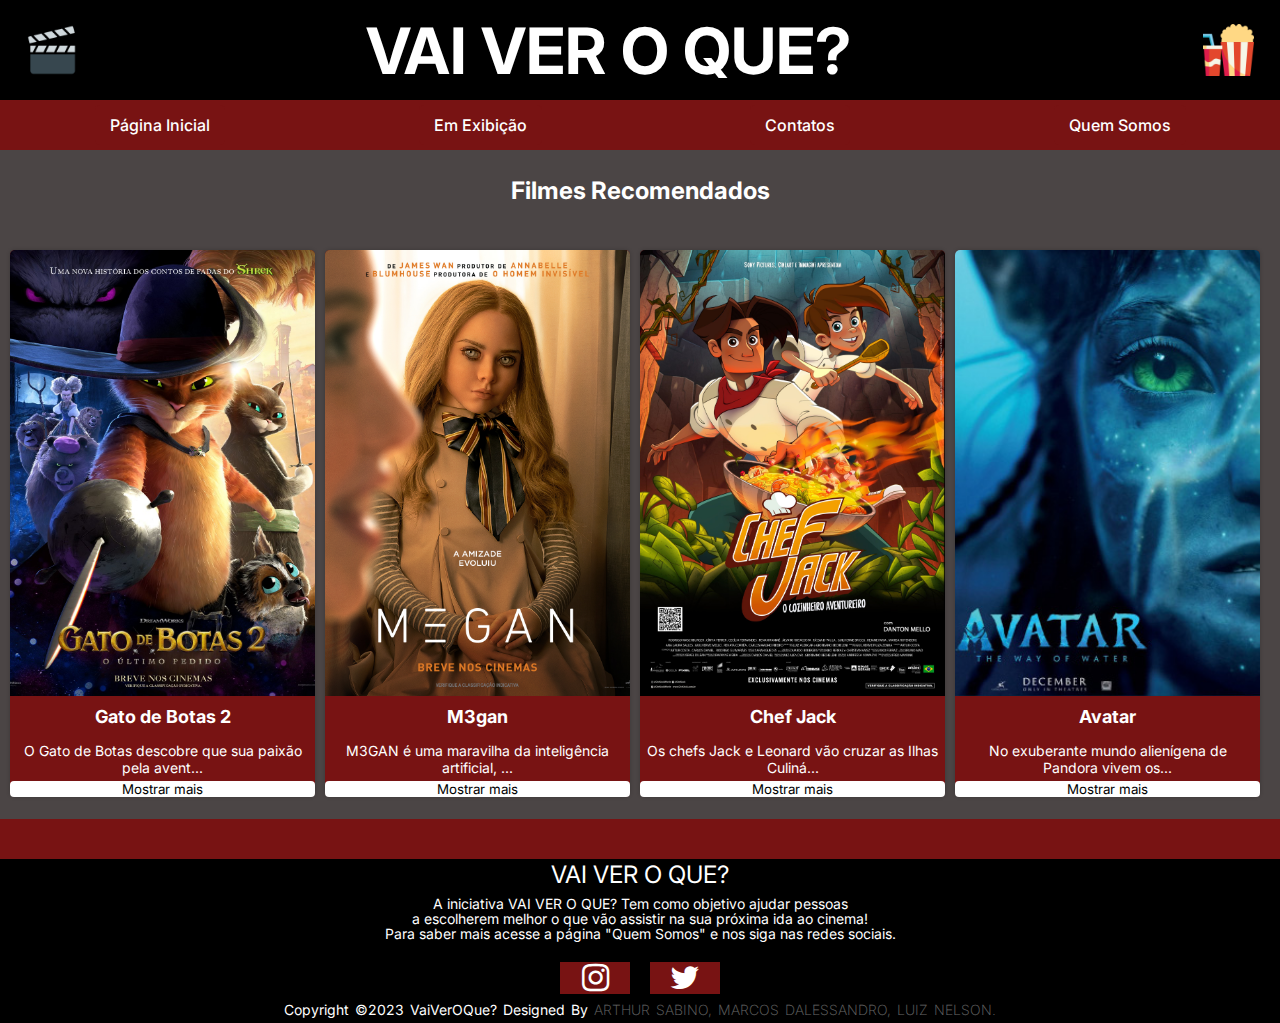
<file: Pages/index.html>
<!DOCTYPE html>
<html lang="pt-br">
<head>
    <link rel="stylesheet" href="../Style/index.css">
    <link rel="stylesheet" href="https://stackpath.bootstrapcdn.com/font-awesome/4.7.0/css/font-awesome.min.css">
    <meta charset="UTF-8">
    <meta http-equiv="X-UA-Compatible" content="IE=edge">
    <meta name="viewport" content="width=device-width, initial-scale=1.0">
    <title>Index</title>
</head>
<body>

    <header>
        <img src="../Images/1243879.png">
        <h1>VAI VER O QUE?</h1>
        <img src="../Images/popcorn.png">
    </header>
    <nav>
        <ul class="links_navegacao">                
            <li><a href="./index.html"> Página Inicial </a></li>
            <li><a href="./Em_exibicao.html"> Em Exibição </a></li>
            <li><a href="./Contatos.html"> Contatos </a></li>
            <li><a href="./Quem_Somos.html"> Quem Somos </a></li>
        </ul>
    </nav>
    
    <main>
        <div class="movie-list">
            <h2>Filmes Recomendados </h2>
            <ul id="movies-list"></ul>
        </div>
    </main>

    <footer>
        <div class="rodape">
            <h3>VAI VER O QUE?</h3>
            <p>A iniciativa VAI VER O QUE? Tem como objetivo ajudar pessoas <br> a escolherem 
                melhor o que vão assistir na sua próxima ida ao cinema! <br> 
                Para saber mais acesse a página "Quem Somos" e nos siga nas redes sociais.</p>
            <ul class="sociais">
                <li><a href="#"><i class="fa fa-instagram"></i></a></li>
                <li><a href="#"><i class="fa fa-twitter"></i></a></li>
            </ul>
        </div>
        <div class="bottom-rodape">
            <p>copyright &copy;2023 VaiVerOQue? designed by <span>Arthur Sabino, Marcos Dalessandro, Luiz Nelson.</span></p>
        </div>
    </footer>

    <script src="../Scritps/catalogo.js"></script>
</body>

</html>
</file>
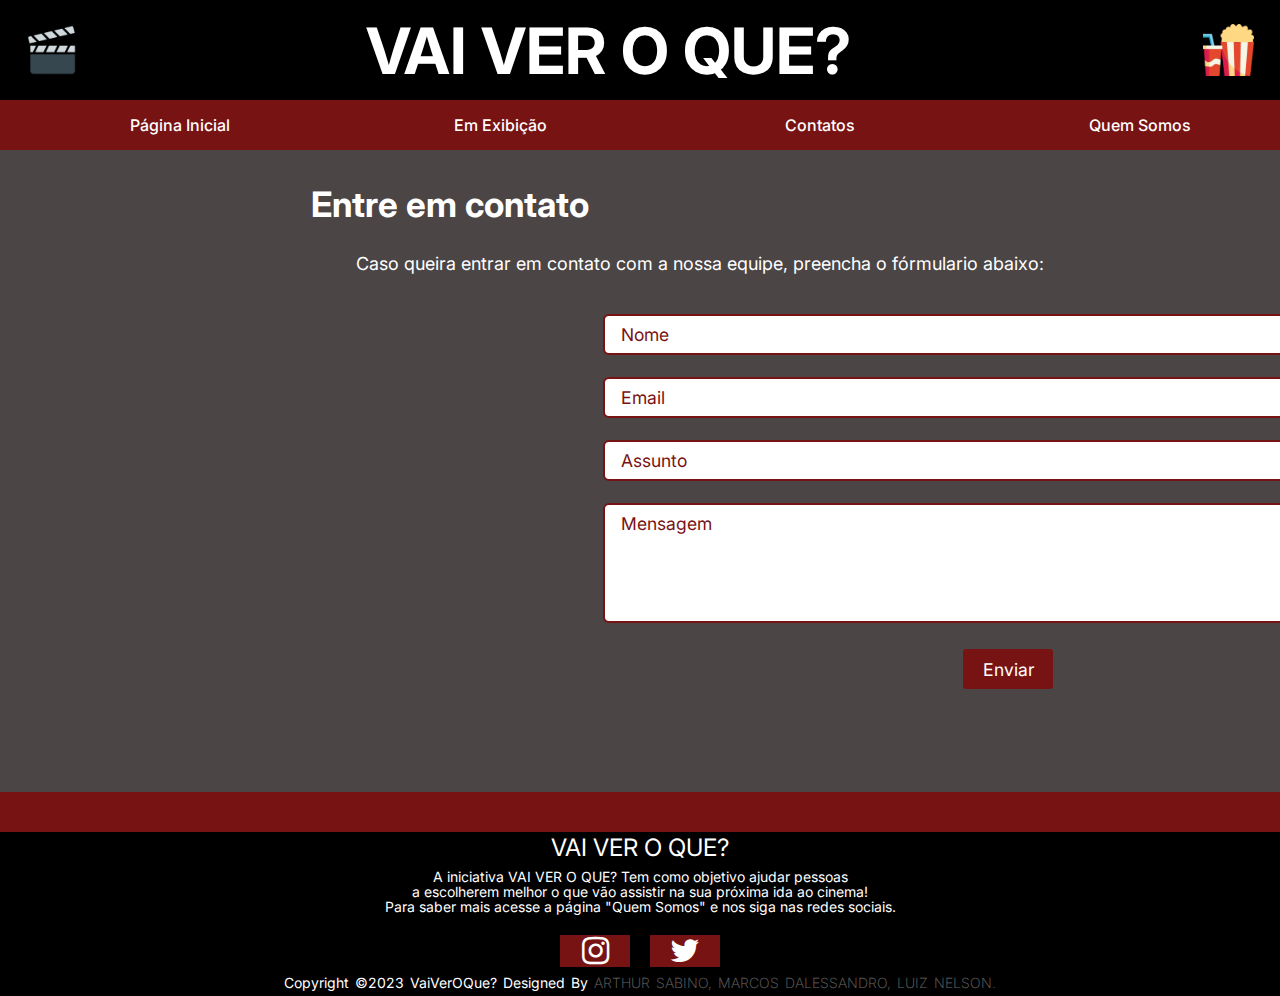
<file: Pages/Contatos.html>
<!DOCTYPE html>
<html lang="pt-br">
<head>
    <link rel="stylesheet" href="../Style/Contatos.css">
    <link rel="stylesheet" href="https://stackpath.bootstrapcdn.com/font-awesome/4.7.0/css/font-awesome.min.css">
    <meta charset="UTF-8">
    <meta http-equiv="X-UA-Compatible" content="IE=edge">
    <meta name="viewport" content="width=device-width, initial-scale=1.0">
    <title>Contatos</title>
</head>
<body>
    <header>
        <img src="../Images/1243879.png">
        <h1>VAI VER O QUE?</h1>
        <img src="../Images/popcorn.png">
    </header>
    <nav>
        <ul class="links_navegacao">                
            <li><a href="./index.html"> Página Inicial </a></li>
            <li><a href="./Em_exibicao.html"> Em Exibição </a></li>
            <li><a href="./Contatos.html"> Contatos </a></li>
            <li><a href="./Quem_Somos.html"> Quem Somos </a></li>
        </ul>
    </nav>

    <div class="center">
        <div class="contact">
                <h2>Entre em contato</h2>
                <p>Caso queira entrar em contato com a nossa equipe, preencha o fórmulario abaixo:</p>
                <input type="text" class="field" placeholder="Nome" required>
                <input type="email" class="field" placeholder="Email" required>
                <input type="assunto" class="field" placeholder="Assunto" required>
                <textarea placeholder="Mensagem" class="field" required></textarea>
                <button class = "botao" type="submit">Enviar</button>
        </div>
    </div>
    

    <footer>
        <div class="rodape">
            <h3>VAI VER O QUE?</h3>
            <p>A iniciativa VAI VER O QUE? Tem como objetivo ajudar pessoas <br> a escolherem 
                melhor o que vão assistir na sua próxima ida ao cinema! <br> 
                Para saber mais acesse a página "Quem Somos" e nos siga nas redes sociais.</p>
            <ul class="sociais">
                <li><a href="#"><i class="fa fa-instagram"></i></a></li>
                <li><a href="#"><i class="fa fa-twitter"></i></a></li>
            </ul>
        </div>
        <div class="bottom-rodape">
            <p>copyright &copy;2023 VaiVerOQue? designed by <span>Arthur Sabino, Marcos Dalessandro, Luiz Nelson.</span></p>
        </div>
    </footer>
</body>
</html>
</file>
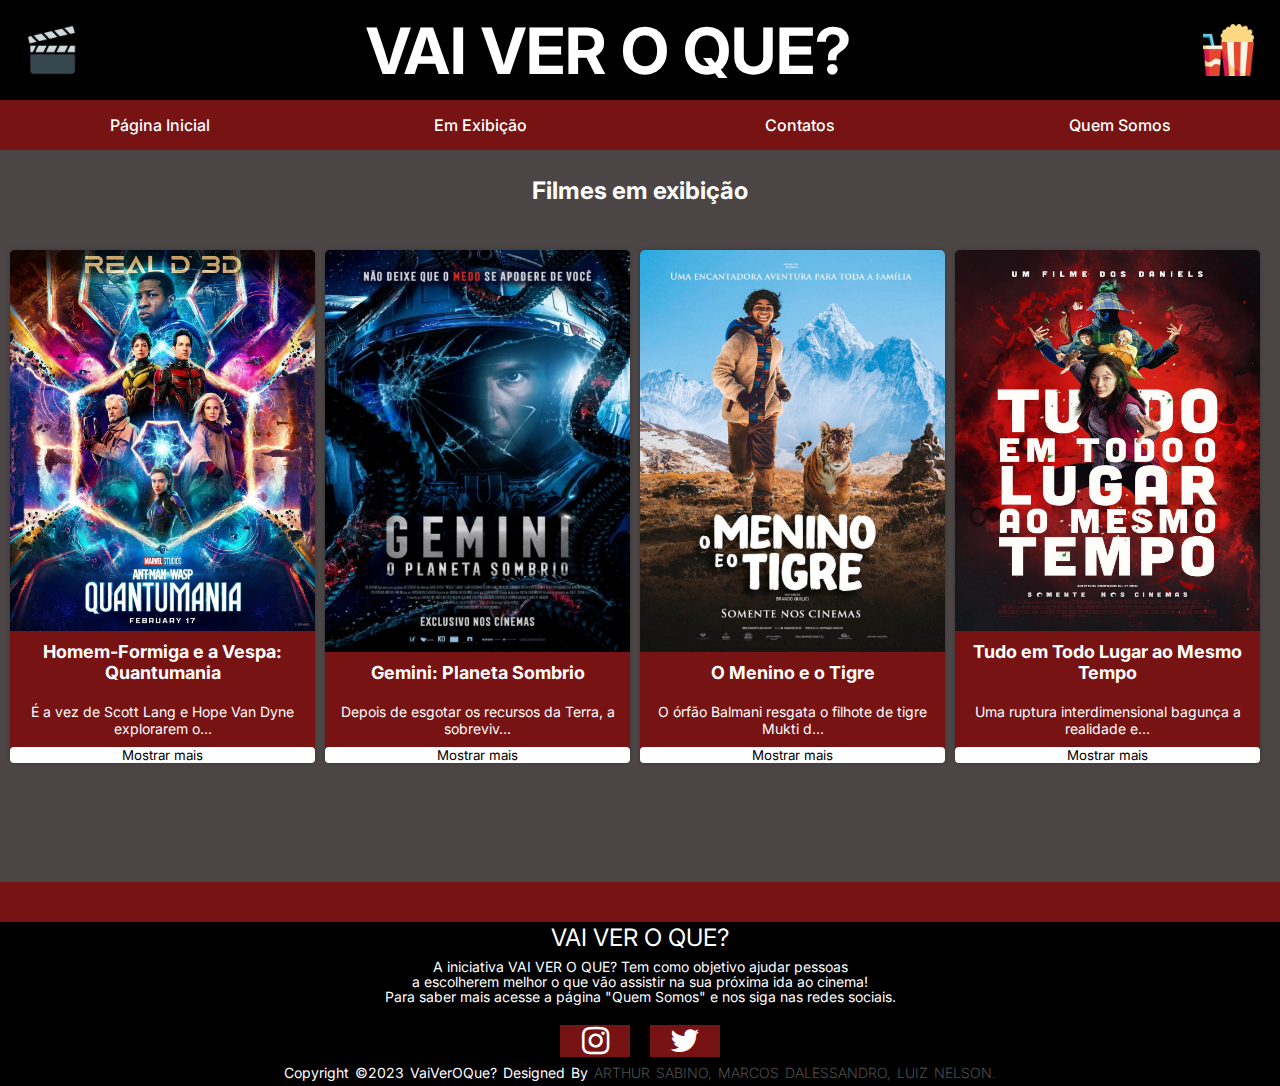
<file: Pages/Em_exibicao.html>
<!DOCTYPE html>
<html lang="pt-br">
<head>
    <link rel="stylesheet" href="../Style/Em_exibicao.css">
    <link rel="stylesheet" href="https://stackpath.bootstrapcdn.com/font-awesome/4.7.0/css/font-awesome.min.css">
    <meta charset="UTF-8">
    <meta http-equiv="X-UA-Compatible" content="IE=edge">
    <meta name="viewport" content="width=device-width, initial-scale=1.0">
    <title>Em Exibição</title>
</head>
<body>
    <header>
        <img src="../Images/1243879.png">
        <h1>VAI VER O QUE?</h1>
        <img src="../Images/popcorn.png">
    </header>
    <nav>
        <ul class="links_navegacao">                
            <li><a href="./index.html"> Página Inicial </a></li>
            <li><a href="./Em_exibicao.html"> Em Exibição </a></li>
            <li><a href="./Contatos.html"> Contatos </a></li>
            <li><a href="./Quem_Somos.html"> Quem Somos </a></li>
        </ul>
    </nav>

    <main>
        <div class="movie-list">
            <h2>Filmes em exibição</h2>
            <ul id="movies-list"></ul>
        </div>
    </main>

    <footer>
        <div class="rodape">
            <h3>VAI VER O QUE?</h3>
            <p>A iniciativa VAI VER O QUE? Tem como objetivo ajudar pessoas <br> a escolherem 
                melhor o que vão assistir na sua próxima ida ao cinema! <br> 
                Para saber mais acesse a página "Quem Somos" e nos siga nas redes sociais.</p>
            <ul class="sociais">
                <li><a href="#"><i class="fa fa-instagram"></i></a></li>
                <li><a href="#"><i class="fa fa-twitter"></i></a></li>
            </ul>
        </div>
        <div class="bottom-rodape">
            <p>copyright &copy;2023 VaiVerOQue? designed by <span>Arthur Sabino, Marcos Dalessandro, Luiz Nelson.</span></p>
        </div>
    </footer>
    <script src="../Scritps/em_exibicao.js"></script>
</body>
</html>
</file>
<file: Style/index.css>
@import url('https://fonts.googleapis.com/css?family=Inter');

* {
    box-sizing: border-box;
    background-color: black;
    margin: 0;
    padding: 0;
    font-family: "Inter", sans-serif;
    width: 100%;
    flex-direction: row;
}

html{
    height: 100%;
    margin: 0;
    width: 100%;
}

header {
    display: flex;
    align-items: center;   
    justify-content: space-between;
    height: 100px;  
}
  
header h1 {
    padding-right: 5%;
}

header img {
    width: 4vw;
    height: 4vw;
    margin-left: 2vw;
    margin-right: 2vw;
}

footer{ 
    position: relative;
    bottom: 0;
}

body {
    text-align: center;
    width: 100%;
    height: 100%;
    margin: 0;
    background-color: #4B4545;
    padding: 0;
}

main { 
    margin: 0;
    padding: 0;
    margin-bottom: -200px;
}

h1{
    color: white;
    font-size: 4rem;
    margin: 5% 0;
}

h2{
    color: white;
    background-color: #4B4545;
    font-size: 2rem;
    margin: 0;
    padding: 2%;
}

.movie-description {
    max-height: 80px;
}
  
.show-more-button {
    background-color: #ffffff;
    color: black;
    border: none;
    border-radius: 4px;
    padding: 0;
    cursor: pointer;
}
  
.movie-list {
    margin-bottom: 0;
    background-color: #4B4545;
    overflow-x: hidden;
    width: 100%;
  }
  
.movie-list h2 {
    font-size: 24px;
    margin-bottom: 10px;
}

.movie-list li {
    flex-basis: calc(25% - 10px);
    margin-right: 10px;
    margin-bottom: 20px;
    background-color: #781313;
    border-radius: 5px;
    height: auto;
    box-shadow: 0px 0px 4px rgba(0, 0, 0, 0.2);
    transition: transform 0.2s ease-in-out;
    display: flex;
    flex-direction: column;
    align-items: center;
    width: calc(25% - 10px);
}

.movie-list li:hover{
    background-color: #4B4545;
    transform: translateY(-5px);
    box-shadow: 10px 5px 10px rgba(0, 0, 0, 0.3);
    color: white;
    border:solid 1px #781313;
}

.movie-list li:hover h3,
.movie-list li:hover p{
  background-color: #4B4545;
}

.movie-list li:hover .show-more-button {
    background-color: #781313;
    color: white;
}

.movie-list li img {
    border-radius: 5px 5px 0 0;
    width: 100%;
    height: 100%;
    object-fit: cover;
}

.movie-list li h3 {
    background-color: #781313;
    color: #fff;
    margin: 0;
    font-size: 18px;
    padding: 10px;
    width: 100%;
    text-align: center;
    transition: background-color 0.2s ease-in-out;
}

.movie-list li p {
    background-color: #781313;
    color: #fff;
    font-size: 14px;
    margin-bottom: 0px;
    padding: 5px;
    width: 100%;
    text-align: center;
    transition: background-color 0.2s ease-in-out;
}

.movie-list ul{
    background-color: #4B4545;
    height: max-content;
    display: flex;
    flex-wrap: nowrap;
    padding: 10px;
}


.links_navegacao {
    list-style: none;
    background-color: #781313;
    height: 50px;
    display: flex;
    justify-content: center;
    align-items: center;   
}


.links_navegacao li{
    display: inline-block;
    background-color: #781313;
    padding-right: 10px;
    padding-left: 10px;
    padding: 0px 20px;
}

.links_navegacao li a{
    background-color: #781313;
    font-weight: 500;
    font-size: 16px;
    border-radius: 5px;
    color: white;
    text-decoration: none;
    padding: 10px 15px;
}

.links_navegacao li a:hover{
    background-color: black;
    text-decoration: none;
    border-radius: 5px;
    transition: all 0.3s ease 0s;
}


footer{
    overflow-x: hidden;  
    position: relative;
    display:relative;
    bottom: -12rem;
    left: 0rem;
    right: 0rem;
    max-height: 100%;
    max-width: 100%;
    background: #781313;
    padding-top: 40px;
    color: white;
    margin-top: -130px;
}

.rodape{
    display: flex;
    flex-direction: row;
    align-items: center;
    justify-content: center;
    flex-direction: column;
    text-align: center;
}

.rodape h3{
    font-size: 1.5rem;
    font-weight: 400;
    text-transform: capitalize;
    line-height: 2rem;
}

.rodape p{
    max-width: 1200px;
    margin: 5px auto;
    line-height: 15px;
    font-size: 14px;
}

.sociais{
    list-style: none;
    max-width: 180px;
    display: flex;
    align-items: center;
    justify-content: center;
    margin: 1rem 0 0.1rem 0;
}
.sociais li{
    margin:0 10px;
}
.sociais a{
    text-decoration: none;
    color: #fff;
}

.sociais a i{
    font-size: 2rem;
    transition: color .4s ease;
    background-color: #781313;
}

.sociais a:hover i{
    color: black;
}

.bottom-rodape{
    width: 100vw;
    padding: 5px 0;
    text-align: center;
}
.bottom-rodape p{
    font-size: 14px;
    word-spacing: 2px;
    text-transform: capitalize;
}
.bottom-rodape span{
    text-transform: uppercase;
    opacity: .4;
    font-weight: 200;
}

@media only screen and (max-width: 1083px) {
    .links_navegacao {
        height: 80px;
    }

    .links_navegacao li a {
        font-size: 20px;
        text-align: justify;
        padding: 0;
    }    
}

@media only screen and (max-width: 768px) {
    .links_navegacao {
        height: 80px;
    }

    .links_navegacao li a {
        font-size: 15px;
        text-align: justify;
        padding: 0;
    }

    .movie-list li {
        flex-basis: calc(50% - 10px);
        width: calc(50% - 10px);
        margin-right: 10px;
    }
    footer{
        bottom: -270px;
    }

}

@media only screen and (max-width: 623px) {
    header {
        flex-direction: row;
        height: auto;
        padding: 10px;
      }
      
      header h1 {
        font-size: 20px;
        padding-right: 0;
        margin-right: 10px;
      }
      
      header img {
        width: 50px;
        height: 50px;
        margin: 0 10px;
      }

}

@media only screen and (max-width: 425px) {

    header h1{
        font-size: 25px;
        
    }
    header img {
        width: 7vw;
        height: 7vw;
        margin-left: 2vw;
        margin-right: 5vw;
    }
    
    .links_navegacao li a {
        font-size: 9px;
    }
    .movie-list h2{
        font-size: 30px;
        text-align: center;
    }
    .movie-list {
        display: block;
        padding: 10px;
    }
    
    .movie-list li img{
        height: 200px;
    }
    .movie-list li{
        display:flex;
        flex-wrap: wrap;
        flex-direction:column;
        flex-wrap: wrap;
    }
    footer{
        margin-top: 0;
    };
}   

@media only screen and (min-height: 1024px) {
    footer{
        margin-top: 160px;
    }
}
</file>
<file: Style/Contatos.css>
@import url('https://fonts.googleapis.com/css?family=Inter');

* {
    box-sizing: border-box;
    background-color: black;
    margin: 0;
    padding: 0;
    font-family: "Inter", sans-serif;
    width: 100%;
    flex-direction: row;
}

html{
    height: 100%;
    margin: 0;
    width: 100%;
}

header {
    display: flex;
    align-items: center;   
    justify-content: space-between;
    height: 100px;  
}
  
header h1 {
    padding-right: 5%;
}

header img {
    width: 4vw;
    height: 4vw;
    margin-left: 2vw;
    margin-right: 2vw;
}

footer{ 
    position: relative;
    bottom: 0;
}

body {
    text-align: center;
    width: 100%;
    height: 100%;
    margin: 0;
    background-color: #4B4545;
    padding: 0;
}

main { 
    margin: 0;
    padding: 0;
    margin-bottom: -200px;
}

h1{
    color: white;
    font-size: 4rem;
    margin-right: 0;
}

h2{
    color: white;
    background-color: #4B4545;
    font-size: 2rem;
    margin: 0;
    padding: 2%;
}

.links_navegacao {
    list-style: none;
    background-color: #781313;
    height: 50px;
    display: flex;
    justify-content: center;
    align-items: center;   
}


.links_navegacao li{
    display: inline-block;
    background-color: #781313;
    padding-right: 10px;
    padding-left: 50px;
}

.links_navegacao li a{
    background-color: #781313;
    font-weight: 500;
    font-size: 16px;
    border-radius: 5px;
    color: white;
    text-decoration: none;
    padding: 10px 15px;
}

.links_navegacao li a:hover{
    color: white;
    background-color: black;
    text-decoration: none;
    border-radius: 5px;
    transition: all 0.3s ease 0s;
}

.center{
    background-color:#4B4545;
    height: 550px;
    text-align: center;
    padding-top: 75px;
}
.center p{
    color: white;
    background-color: #4B4545;
    font-size: 18px;
    text-align: center;
    margin-bottom: 40px;
}
/* Fórmulario */

.contact{
	max-width: 900px;
	justify-content: center;
	align-items: center;
	text-align: center;
	background-color: #4B4545;
}

.contact h2{
    margin-bottom: 10px;
    margin-top: -60px;
    font-size: 35px;
    color: white;
    background-color: #4B4545;
}

.contact p {
    margin-left: 250px;
    color: white;
}

::placeholder {
    color: #781313;
}

.field{
    width: 700px;
    border: 2px solid #781313;
    background-color: white;
    padding: 0.5rem 1rem;
    margin-left: 67%;
    font-size: 1.1rem;
    margin-bottom: 22px;
    border-radius: 6px;
    color: black;
    transition: background-color 0.3s ease, box-shadow 0.3s ease;
}

.field:focus-within {
    border-color: #4CAF50;
    box-shadow: 0 0 5px rgba(76, 175, 80, 0.5);
}

.field:hover {
    background-color: rgba(67, 67, 67, 0.1);
    transition: background-color 0.3s ease;
    box-shadow: 0 0 5px rgba(0, 0, 0, 0.5);
    transform: scale(1.05);
}  

textarea{
    min-height: 120px;
    resize: vertical;
    border: 2px solid #781313;
    background-color: #4B4545;
    transition: background-color 0.3s ease, box-shadow 0.3s ease;
}

textarea:focus {
    border-color: #4CAF50;
    box-shadow: 0 0 5px rgba(76, 175, 80, 0.5);
    color: black;
}

.botao{
	width: 90px;
    height: 40px;
    margin-left: 107%;
	background-color: #781313;
    border: none;
    border-radius: 3px;
	color: #fff;
	cursor: pointer;
	transition: background-color 0.4s ease, border-color 0.4s ease, color 0.4s ease;
    font-size: 1.1rem;
}

button:hover{
    color: white;
    background-color: black;
    text-decoration: none;
    border-radius: 5px;
    transition: all 0.3s ease 0s;
}

/* Rodapé */
footer{
    overflow-x: hidden;  
    position: relative;
    display:relative;
    bottom: -12rem;
    left: 0rem;
    right: 0rem;
    max-height: 100%;
    max-width: 100%;
    background: #781313;
    padding-top: 40px;
    color: white;
    margin-top: -100px;
}

.rodape{
    display: flex;
    flex-direction: row;
    align-items: center;
    justify-content: center;
    flex-direction: column;
    text-align: center;
}

.rodape h3{
    font-size: 1.5rem;
    font-weight: 400;
    text-transform: capitalize;
    line-height: 2rem;
}

.rodape p{
    max-width: 1200px;
    margin: 5px auto;
    line-height: 15px;
    font-size: 14px;
}

.sociais{
    list-style: none;
    max-width: 180px;
    display: flex;
    align-items: center;
    justify-content: center;
    margin: 1rem 0 0.1rem 0;
}
.sociais li{
    margin:0 10px;
}
.sociais a{
    text-decoration: none;
    color: #fff;
}

.sociais a i{
    font-size: 2rem;
    transition: color .4s ease;
    background-color: #781313;
}

.sociais a:hover i{
    color: black;
}

.bottom-rodape{
    width: 100vw;
    padding: 5px 0;
    text-align: center;
}
.bottom-rodape p{
    font-size: 14px;
    word-spacing: 2px;
    text-transform: capitalize;
}
.bottom-rodape span{
    text-transform: uppercase;
    opacity: .4;
    font-weight: 200;
}

@media only screen and (max-width: 1083px) {
    .links_navegacao {
        height: 80px;
    }

    .links_navegacao li a {
        font-size: 20px;
        text-align: justify;
        padding: 0;
    }    
}

@media only screen and (max-width: 768px) {
    .links_navegacao {
        height: 80px;
    }

    .links_navegacao li a {
        font-size: 15px;
        text-align: justify;
        padding: 0;
    }
    h2{
        justify-content: center;
        margin: 255px;
    }
    .field{
        max-width: 400px;
    }
    .movie-list li {
        flex-basis: calc(50% - 10px);
        width: calc(50% - 10px);
        margin-right: 10px;
    }
    footer{
        bottom: -270px;
    }
    .contact{
        max-width: 250px;
        max-height: 300px;
    }
    button{
        margin-right: -200px;
    }
    textarea{
        max-width: 400px;
    }
}

@media only screen and (max-width: 623px) {
    header {
        flex-direction: row;
        height: auto;
        padding: 10px;
      }
      
      header h1 {
        font-size: 20px;
        padding-right: 0;
        margin-right: 10px;
      }
      
      header img {
        width: 50px;
        height: 50px;
        margin: 0 10px;
      }

}

@media only screen and (max-width: 425px) {
    .field{
        max-width: 370px;
    }
    footer{
        bottom: -280px;
    }
    .contact{
        margin-left: -137px;
    }
    .contact h2{
        margin-left: 220px;
        font-size: 28px;     
    }
    .contact p{
        margin-left: 220px;
        font-size: 20px;
    }
    .contact button{
        margin-left: 229px;
    }
    textarea{
        max-width: 100px;
        max-height: 50px;
    }
    .links_navegacao li a {
        font-size: 9px;
    }
}   

@media only screen and (min-height: 1024px) {
    footer{
        margin-top: 160px;
    }
}
</file>
<file: Style/Em_exibicao.css>
@import url('https://fonts.googleapis.com/css?family=Inter');

* {
    box-sizing: border-box;
    background-color: black;
    margin: 0;
    padding: 0;
    font-family: "Inter", sans-serif;
    width: 100%;
    flex-direction: row;
}

header {
    display: flex;
    align-items: center;   
    justify-content: space-between;
    height: 100px;  
}
  
header h1 {
    padding-right: 5%;
}

header img {
    width: 4vw;
    height: 4vw;
    margin-left: 2vw;
    margin-right: 2vw;
}

footer{ 
    position: relative;
    bottom: 0;
}

main {
    background-color: #4B4545; 
    margin: 0;
    padding: 0;
    min-height: calc(100vh - 230px);
}

body {
    text-align: center;
    width: 100%;
    background-color: #4B4545;
}

h1{
    color: white;
    font-size: 4rem;
    margin: 5% 0;
}

h2{
    color: white;
    background-color: #4B4545;
    font-size: 2rem;
    margin: 0;
    padding: 2%;
}

.movie-description {
    max-height: 80px;
}
  
.show-more-button {
    background-color: #ffffff;
    color: black;
    border: none;
    border-radius: 4px;
    padding: 0;
    cursor: pointer;
}
  

.movie-list {
    margin-bottom: 0;
    background-color: #4B4545;
    overflow-x: hidden;
    width: 100%;
  }
  
.movie-list h2 {
    font-size: 24px;
    margin-bottom: 10px;
}

.movie-list li {
    flex-basis: calc(25% - 10px);
    margin-right: 10px;
    margin-bottom: 20px;
    background-color: #781313;
    border-radius: 5px;
    height: auto;
    box-shadow: 0px 0px 4px rgba(0, 0, 0, 0.2);
    transition: transform 0.2s ease-in-out;
    display: flex;
    flex-direction: column;
    align-items: center;
    width: calc(25% - 10px);
}

.movie-list li:hover{
    background-color: #4B4545;
    transform: translateY(-5px);
    box-shadow: 10px 5px 10px rgba(0, 0, 0, 0.3);
    color: white;
    border:solid 1px #781313;
}

.movie-list li:hover h3,
.movie-list li:hover p {
  background-color: #4B4545;
}

.movie-list li:hover .show-more-button {
    background-color: #781313;
    color: white;
}

.movie-list li img {
    border-radius: 5px 5px 0 0;
    width: 100%;
    height: 100%;
    object-fit: cover;
}

.movie-list li h3 {
    background-color: #781313;
    color: #fff;
    margin: 0;
    font-size: 18px;
    padding: 10px;
    width: 100%;
    text-align: center;
    transition: background-color 0.2s ease-in-out;
}

.movie-list li p {
    background-color: #781313;
    color: #fff;
    font-size: 14px;
    margin: 0;
    padding: 10px;
    width: 100%;
    text-align: center;
    transition: background-color 0.2s ease-in-out;
}

.movie-list ul{
    background-color: #4B4545;
    height: max-content;
    display: flex;
    flex-wrap: nowrap;
    padding: 10px;
}


.links_navegacao {
    list-style: none;
    background-color: #781313;
    height: 50px;
    display: flex;
    justify-content: center;
    align-items: center;   
}


.links_navegacao li{
    display: inline-block;
    background-color: #781313;
    padding-right: 10px;
    padding-left: 10px;
    padding: 0px 20px;
}

.links_navegacao li a{    
    background-color: #781313;    font-weight: 500;
    font-size: 16px;
    border-radius: 5px;
    color: white;
    text-decoration: none;
    padding: 10px 15px;
}

.links_navegacao li a:hover{
    color: white;
    background-color: black;
    text-decoration: none;
    border-radius: 5px;
    transition: all 0.3s ease 0s;
}


footer{
    overflow-x: hidden;  
    position: relative;
    display:relative;
    bottom: -12rem;
    left: 0rem;
    right: 0rem;
    max-height: 100%;
    max-width: 100%;
    background: #781313;
    padding-top: 40px;
    color: white;
    margin-top: -130px;
}

.rodape{
    display: flex;
    flex-direction: row;
    align-items: center;
    justify-content: center;
    flex-direction: column;
    text-align: center;
}

.rodape h3{
    font-size: 1.5rem;
    font-weight: 400;
    text-transform: capitalize;
    line-height: 2rem;
}

.rodape p{
    max-width: 1200px;
    margin: 5px auto;
    line-height: 15px;
    font-size: 14px;
}

.sociais{
    list-style: none;
    max-width: 180px;
    display: flex;
    align-items: center;
    justify-content: center;
    margin: 1rem 0 0.1rem 0;
}
.sociais li{
    margin:0 10px;
}
.sociais a{
    text-decoration: none;
    color: #fff;
}

.sociais a i{
    font-size: 2rem;
    transition: color .4s ease;
    background-color: #781313;
}

.sociais a:hover i{
    color: black;
}

.bottom-rodape{
    width: 100vw;
    padding: 5px 0;
    text-align: center;
}
.bottom-rodape p{
    font-size: 14px;
    word-spacing: 2px;
    text-transform: capitalize;
}
.bottom-rodape span{
    text-transform: uppercase;
    opacity: .4;
    font-weight: 200;
}

@media only screen and (max-width: 1083px) {
    .links_navegacao {
        height: 80px;
    }

    .links_navegacao li a {
        font-size: 20px;
        text-align: justify;
        padding: 0;
    }    
}

@media only screen and (max-width: 768px) {
    .links_navegacao {
        height: 80px;
    }

    .links_navegacao li a {
        font-size: 15px;
        text-align: justify;
        padding: 0;
    }

    .movie-list li {
        flex-basis: calc(50% - 10px);
        width: calc(50% - 10px);
        margin-right: 10px;
    }
    footer{
        margin-top: -300px;
      }

}

@media only screen and (max-width: 623px) {
    header {
        flex-direction: row;
        height: auto;
        padding: 10px;
      }
      
      header h1 {
        font-size: 20px;
        padding-right: 0;
        margin-right: 10px;
      }
      
      header img {
        width: 50px;
        height: 50px;
        margin: 0 10px;
      }

}

@media only screen and (max-width: 425px) {

    header h1{
        font-size: 25px;
        
    }
    header img {
        width: 7vw;
        height: 7vw;
        margin-left: 2vw;
        margin-right: 5vw;
    }
    .links_navegacao li a {
        font-size: 9px;
    }
    .movie-list h2{
        font-size: 30px;
        text-align: center;
    }
    .movie-list {
        display: block;
        padding: 10px;
    }
    
    .movie-list li img{
        height: 200px;
    }
    .movie-list li{
        display:flex;
        flex-wrap: wrap;
        flex-direction:column;
        flex-wrap: wrap;
    }
    footer{
        margin-top: -300px;
    };
}   

@media only screen and (min-height: 1024px) {
    footer{
        margin-top: -377px;
    }
}
</file>
